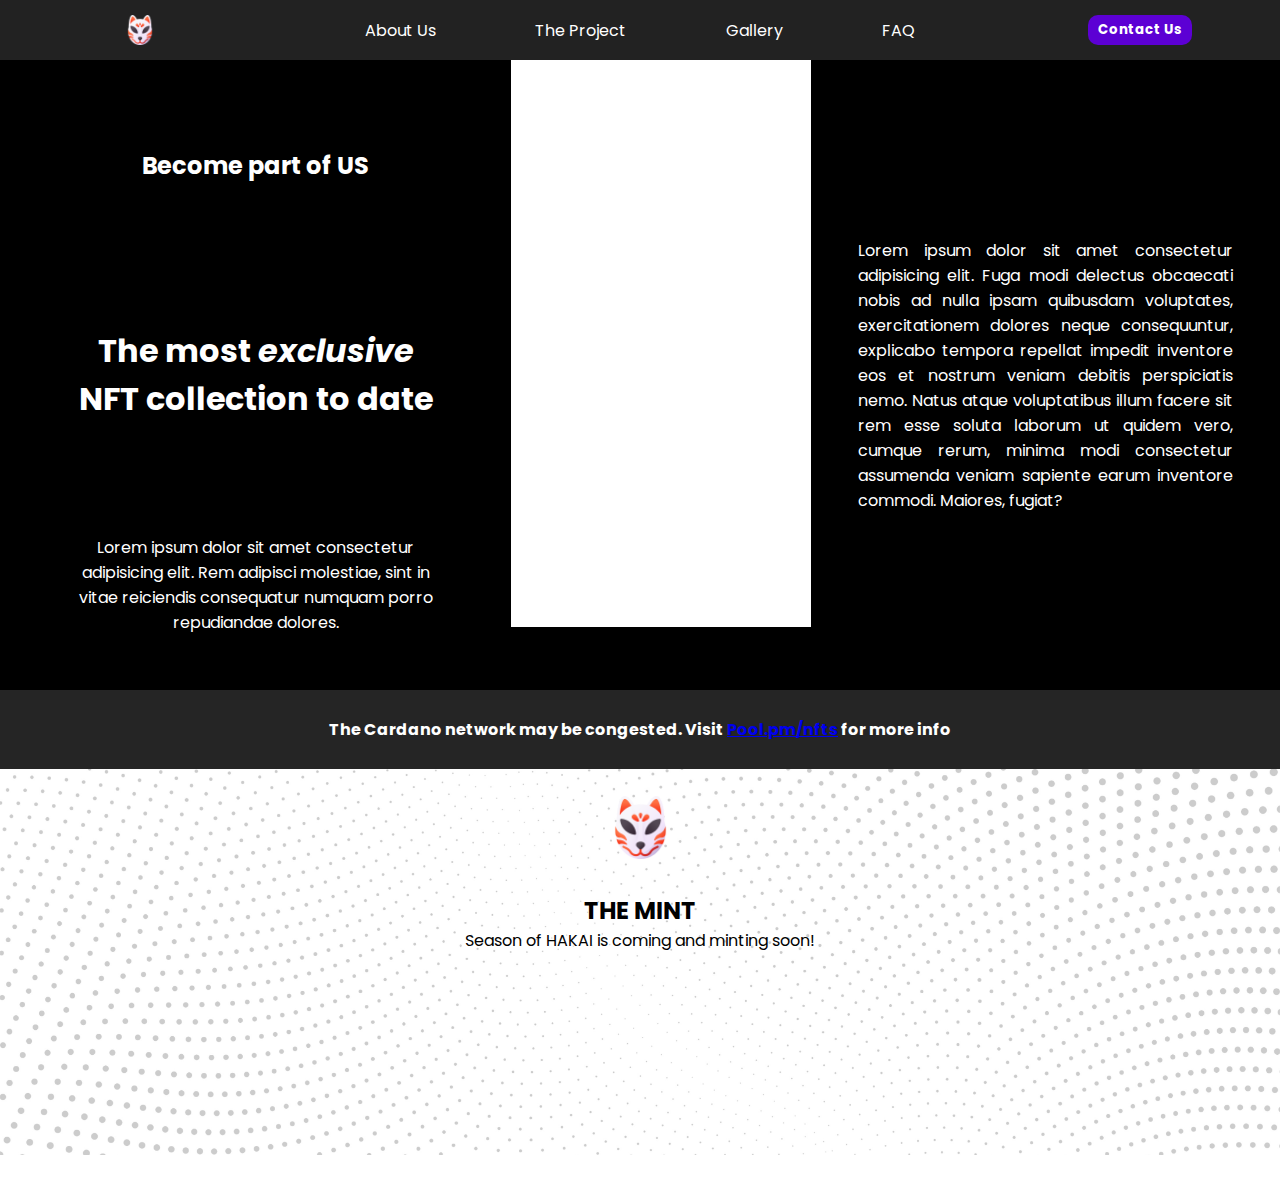
<file: index.html>
<!DOCTYPE html>
<html lang="en">
<head>
    <meta charset="UTF-8">
    <meta http-equiv="X-UA-Compatible" content="IE=edge">
    <meta name="viewport" content="width=device-width, initial-scale=1.0">
    <title>Dystopia NFTs</title>
    <link rel="stylesheet" href="styles/style.css">
    <link href="https://unpkg.com/aos@2.3.1/dist/aos.css" rel="stylesheet">
    <script src="https://unpkg.com/aos@2.3.1/dist/aos.js"></script>


</head>
<body>
    <div class="grid__container">
        <div class="nav__bar">
            <div class="logo__container">
                <a href="#"><img src="images/logoNavBar.png" alt=""></a>
            </div>
            <div class="main__links">
                <ul>
                    <li><a href="pages/about.html">About Us</a></li>
                    <li><a href="#">The Project</a></li>
                    <li><a href="#">Gallery</a></li>
                    <li><a href="#">FAQ</a></li>
                </ul>
            </div>
            <div class="button__container">
                <button>Contact Us</button>
            </div>
        </div>
        <div class="item2">
            <div class="subtitle__container">
                <h2>Become part of US</h2>
            </div>
            <div class="title__container">
                <h1>The most <span>exclusive</span>  NFT collection to date</h1>
            </div>
            <div class="legend__container">
                Lorem ipsum dolor sit amet consectetur adipisicing elit. Rem adipisci molestiae, sint in vitae reiciendis consequatur numquam porro repudiandae dolores.
            </div>
        </div>
        <div class="item3">
            <div class="tapa">
                
            </div>
            <iframe src='https://my.spline.design/interactivespherescopy-d65ceb6709c3bf1077a3226f278481bf/' frameborder='0' width='100%' height='100%'></iframe></div>

        <div class="infos">
            <div class="long__message">
                Lorem ipsum dolor sit amet consectetur adipisicing elit. Fuga modi delectus obcaecati nobis ad nulla ipsam quibusdam voluptates, exercitationem dolores neque consequuntur, explicabo tempora repellat impedit inventore eos et nostrum veniam debitis perspiciatis nemo. Natus atque voluptatibus illum facere sit rem esse soluta laborum ut quidem vero, cumque rerum, minima modi consectetur assumenda veniam sapiente earum inventore commodi. Maiores, fugiat?
            </div>
        </div>
        <div class="disc">The Cardano network may be congested. Visit <a href="https://pool.pm/nfts" target="_blank">Pool.pm/nfts</a> for more info</div>
        <div class="mint">
            <div class="logo__mint">
                <img src="images/logoNavBar.png" alt="">
            </div>
            <div class="announcement__container">
                <div class="THEMINT"><h2>THE MINT</h2></div>
                <div class="season">Season of HAKAI is coming and minting soon!</div>
            </div>
            <div class="blocks__container">
                <div class="blocks">
                    <div data-aos="fade-up" class="fade-up">
                        <div class="block">
                            <div>100</div>
                            <div>ADA</div>
                        </div>
                        <div class="block">
                            <div>1 NFT</div>
                            <div>PER TX</div>
                        </div>
                        <div class="block">
                            <div>6666</div>
                            <div>SUPPLY</div>
                        </div>
                        <div class="block">
                            <div>NO</div>
                            <div>WHITELIST</div>
                        </div>
                    </div>

                </div>

            </div>
        </div>
    </div>
    <script>
        AOS.init();
    </script>
</body>
</html>
</file>
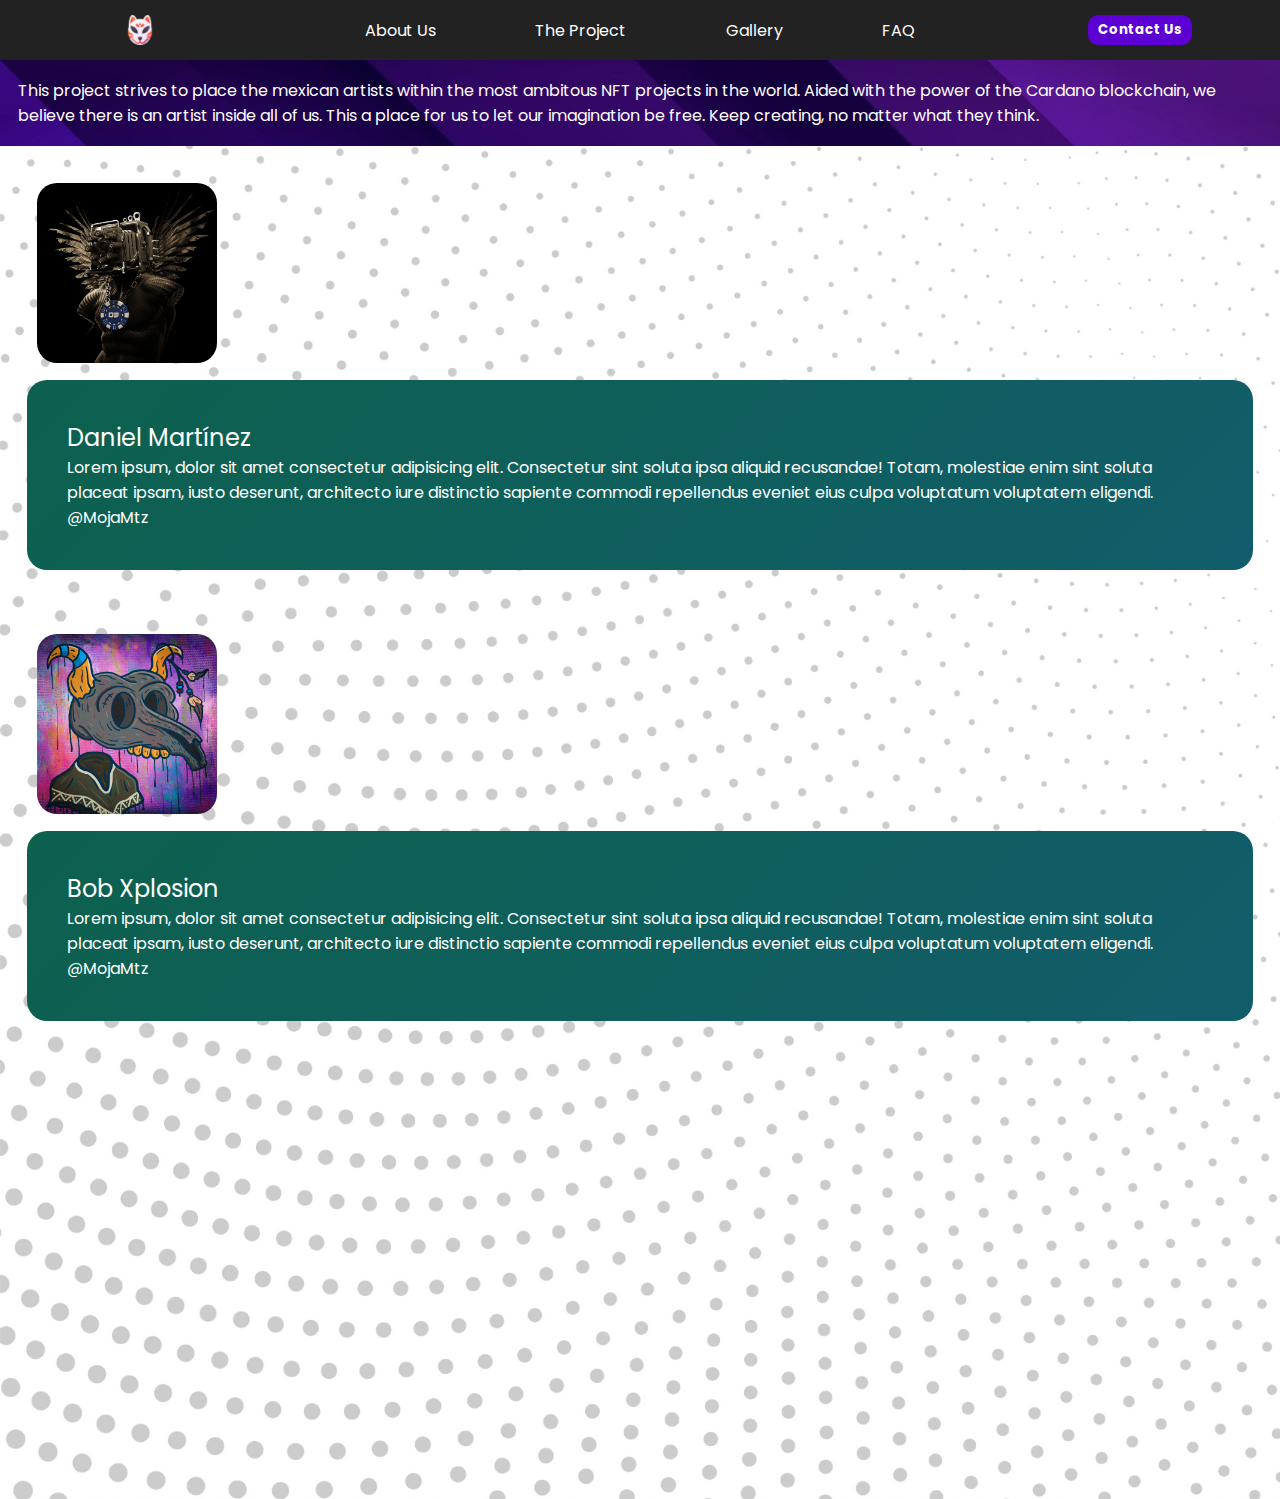
<file: pages/about.html>
<!doctype html>
<html lang="en">
  <head>
    <!-- Required meta tags -->
    <meta charset="utf-8">
    <meta name="viewport" content="width=device-width, initial-scale=1">

    <!-- Bootstrap CSS -->
    <link href="https://cdn.jsdelivr.net/npm/bootstrap@5.0.2/dist/css/bootstrap.min.css" rel="stylesheet" integrity="sha384-EVSTQN3/azprG1Anm3QDgpJLIm9Nao0Yz1ztcQTwFspd3yD65VohhpuuCOmLASjC" crossorigin="anonymous">
    <link rel="stylesheet" href="../styles/style.css">
    <link href="https://unpkg.com/aos@2.3.1/dist/aos.css" rel="stylesheet">
    <script src="https://unpkg.com/aos@2.3.1/dist/aos.js"></script>


    <title>About Us</title>
  </head>
  <body>
    <div class="nav__bar">
        <div class="logo__container">
            <a href="../index.html"><img src="../images/logoNavBar.png" alt=""></a>
        </div>
        <div class="main__links">
            <ul>
                <li><a href="about.html">About Us</a></li>
                <li><a href="#">The Project</a></li>
                <li><a href="#">Gallery</a></li>
                <li><a href="#">FAQ</a></li>
            </ul>
        </div>
        <div class="button__container">
            <button>Contact Us</button>
        </div>
    </div>
    <div class="container-fluid explanation">
        <div class="row">
            <div class="col">
                This project strives to place the mexican artists within the most ambitous NFT projects in the world. Aided with the power of the Cardano blockchain, we believe there is an artist inside all of us. This a place for us to let our imagination be free. Keep creating, no matter what they think.
            </div>
        </div>
    </div>
    <div class="founders__info">
        <div data-aos="fade-right">
            <div class="container founder1">
                <div class="row">
                    <div class="col-lg-3 col-md-12">
                        <img src="../images/member1.png" alt="">
                    </div>
                    <div class="col-lg-9 col-md-12">
                        <div class="member__name">Daniel Martínez</div>
                        <div class="member__desc">Lorem ipsum, dolor sit amet consectetur adipisicing elit. Consectetur sint soluta ipsa aliquid recusandae! Totam, molestiae enim sint soluta placeat ipsam, iusto deserunt, architecto iure distinctio sapiente commodi repellendus eveniet eius culpa voluptatum voluptatem eligendi. @MojaMtz</div>
                    </div>
                </div>
            </div>
        </div>
        <div data-aos="fade-left">
            <div class="container founder1">
                <div class="row">
                    <div class="col-lg-3 col-md-12">
                        <img src="../images/member2.png" alt="">
                    </div>
                    <div class="col-lg-9 col-md-12">
                        <div class="member__name">Bob Xplosion</div>
                        <div class="member__desc">Lorem ipsum, dolor sit amet consectetur adipisicing elit. Consectetur sint soluta ipsa aliquid recusandae! Totam, molestiae enim sint soluta placeat ipsam, iusto deserunt, architecto iure distinctio sapiente commodi repellendus eveniet eius culpa voluptatum voluptatem eligendi. @MojaMtz</div>
                    </div>
                </div>
            </div>
        </div>

        <div data-aos="fade-right">
            <div class="container founder1">
                <div class="row">
                    <div class="col-lg-3 col-md-1">
                        <img src="../images/member3.png" alt="">
                    </div>
                    <div class="col-lg-9 col-md-12">
                        <div class="member__name">Jorge Poggi</div>
                        <div class="member__desc">Lorem ipsum, dolor sit amet consectetur adipisicing elit. Consectetur sint soluta ipsa aliquid recusandae! Totam, molestiae enim sint soluta placeat ipsam, iusto deserunt, architecto iure distinctio sapiente commodi repellendus eveniet eius culpa voluptatum voluptatem eligendi. @MojaMtz</div>
    
                    </div>
                </div>
            </div>
        </div>


    </div>
    <script src="https://cdn.jsdelivr.net/npm/bootstrap@5.0.2/dist/js/bootstrap.bundle.min.js" integrity="sha384-MrcW6ZMFYlzcLA8Nl+NtUVF0sA7MsXsP1UyJoMp4YLEuNSfAP+JcXn/tWtIaxVXM" crossorigin="anonymous"></script>
    <script>
        AOS.init();
    </script>
</body>
</html>
</file>
<file: styles/style.css>
@import url('https://fonts.googleapis.com/css2?family=Poppins&family=Righteous&display=swap');

*{
    margin: 0;
    padding: 0;
    box-sizing: border-box;
    font-family: 'Poppins', sans-serif;

}


.grid__container{
    display: grid;
    grid-template-areas: 
    "nav nav nav nav"
    "title model model infos"
    "disc disc disc disc"
    "mint mint mint mint";
    text-align: center;
/*     outline: solid red;
 */}



.grid__container > div{
    /* outline: solid green; */
}

.nav__bar{
    grid-area: nav;
    padding: 15px;
    display: flex;
    flex-direction: row;
    justify-content: space-evenly;
    align-items: center;
    background-color: rgb(34, 34, 34);
    color: white;
}




.nav__bar li:hover{
    font-weight: bolder;
}

.item2{
    grid-area: title;
    height: 70vh;
/*     outline: solid red;
 */    display: flex;
    flex-direction: column;
    justify-content: space-around;
    align-items: center;
    color: white;
    background-color: black;
    
}

.item2 .subtitle__container{
/*     outline: solid purple;
 */    max-width: fit-content;
    height: 30%;
    width: 90%;

    display: flex;
    flex-direction: column;
    justify-content: center;
}

.item2 .title__container{
    max-width: fit-content;
/*     outline: solid green;
 */    height: 30%;
    width: 70%;

    display: flex;
    flex-direction: column;
    justify-content: center;

}

.item2 .legend__container{
    max-width: fit-content;
/*     outline: solid green;
 */    height: 30%;
    width: 70%;
    display: flex;
    flex-direction: column;
    justify-content: center;
}

.title__container span{
    font-style: italic;
    animation-name: aparecer;
    animation-duration: 3s;
    animation-iteration-count: infinite;
    animation-timing-function: linear;
    animation-delay: 1s;
}

.item3{
    grid-area: model;
    position: relative;
}

.infos{
    grid-area: infos;
    display: flex;
    flex-direction: column;
    justify-content: center;
    align-items: center;
    color: white;
    background-color: black;

}

.disc{
    grid-area: disc;
}

.mint{
    grid-area: mint;
}

.logo__container{
/*     outline: solid red;
 */    width: 20%;
/*     outline: solid red;
 */    display: flex;
    justify-content: center;
}
.logo__container a{
/*     outline: solid green;
 */    display: flex;
    justify-content: center;
    align-items: center;
}

.logo__container img{
    width: 30px;
}

.main__links ul{
    width: 100%;
    display: flex;
    flex-direction: row;
    justify-content: space-evenly;
/*     outline: solid salmon;
 */    list-style-type: none;
}

.main__links a{
    color: white;
    text-decoration: none;
}

.main__links{
/*     outline: solid purple;
 */    width: 60%;
    display: flex;
    flex-direction: row;
    justify-content: center;

}

.button__container{
/*     outline: solid blue;
 */    width: 20%;
    display: flex;
    justify-content: center;
}

button{
    background-color: rgb(92, 0, 212);
    padding: 5px 10px;
    border-radius: 10px;
    color: white;
    border-style: none;
    font-weight: bolder;
    transition: background-color 0.5s;
}

button:hover{
    background-color: rgb(153, 75, 255);
}


.long__message{
/*     outline: solid aqua;
 */    max-width: fit-content;
    height: 100%;
    width: 80%;
    text-align: justify;
    display: flex;
    flex-direction: column;
    justify-content: center;
}

.tapa{
    position: absolute;
    background-color: rgb(0, 0, 0);
    width: 100%;
    height: 10%;
    bottom: 0;
}

.disc{
/*     outline: solid red;
 */    text-align: center;
    padding: 3vh;
    font-weight: bolder;
    background-color: rgb(37, 37, 37);
    color: white;

}

.logo__mint img{
    height: 7vh;
}

.logo__mint{
    padding: 3vh;

}

.mint{
    background-image: url("../images/halftone_background_12.jpg");
    background-size: cover;
}

.blocks__container{
    display: flex;
    justify-content: center;
    
    padding: 4%;
}

.blocks{
    display: flex;
    flex-direction: row;
    flex-wrap: wrap;
    width: 90%;
    justify-content: space-evenly;
}

.block{
    background-color: black;
    color: white;
    width: 120px;
    height: 90px;
    padding: 5px;
/*     padding: 10px 50px;
 */    border-radius: 10px;
    font-weight: bolder;
    font-size: larger;
    margin: 5px;
    display: flex;
    flex-direction: column;
    justify-content: center;
    transition: scale 0.5s;
}

.block:hover{
    scale: 120%;
}

@keyframes aparecer{
    0%{
        opacity: 100%;}

    50%{
        opacity:0%;
    }

    100%{
        opacity:100%;
    }
}

@media screen and (max-width:1200px){
    .grid__container{
        display: grid;
        grid-template-areas: 
        "nav"
        "title"
        "model"
        "model"
        "infos"
        "disc"
        "mint";
        text-align: center;
    }

    .long__message{
        font-size: 13px;
        padding-bottom: 20px;
    }

    .item2{
        height: 40vh;
    }

    .item2 .subtitle__container{
        height: 5%;
        font-size: small;
    }

    .item2 .title__container{
        height: 5%;
        font-size: small;
    }

    .item3{
        height: 60vh;
    }

    .disc{
        font-size: small;
    }

    .logo__container{
        display: flex;
        justify-content: center;
    }

    .logo__container img{
        height: 3vh;
        width: 3vh;
    }

    .main__links{
        font-size: small;
    }

    .button__container{
        padding: 0;
    }


    button{
        padding: 1px 3px;
        font-size: smaller;
    }

    .col-lg-3{
        display: flex;
        justify-content: center;
    }



}

/* BOOTSTRAP STUFF */



.container-fluid{
/*     outline: solid green;
 */}

.explanation{
/*     outline: solid green;
 */    padding: 2vh;
    background-image: url(../images/aboutusbannerbg.jpg);
    background-size: cover;
    color: white;
}

.col-3{
/*     outline: solid blue;
 */    padding: 2vh;
    display: flex;
    flex-direction: row;
    justify-content: center;
    align-items: center;
}

.col-lg-9{
/*     outline: solid purple;
 */    display: flex;
    flex-direction: column;
    justify-content: space-evenly;
    background-color: black;
    color: white;
    border-radius: 20px;
    padding: 40px;
    background: linear-gradient(-45deg, #612e1e, #581630, #135b75, #0c614d);
	background-size: 400% 400%;
	animation: gradient 15s ease infinite;
}

.founders__info{
/*     outline: solid red;
 */    background-image: url(../images/halftone_background_12.jpg);
    background-size: cover;
}

.logo__container img{
    transition: scale 0.5s;

}

.logo__container img:hover{
    scale: 120%;
}

.founders__info img{
    height: 20vh;
    border-radius: 20px;
    margin: 10px;
    transition: scale 0.5s;
}

.member__name{
/*     outline: solid aqua;
 */    font-size: x-large;
}

.founder1{
    padding: 3vh;
/*     outline: solid red;
 */}

.founders__info img:hover{
    scale: 120%;
}

.fade-up{
    display: flex;
    flex-direction: row;
    flex-wrap: wrap;
    justify-content: center;
}

@keyframes gradient {
	0% {
		background-position: 0% 50%;
	}
	50% {
		background-position: 100% 50%;
	}
	100% {
		background-position: 0% 50%;
	}
}
</file>
